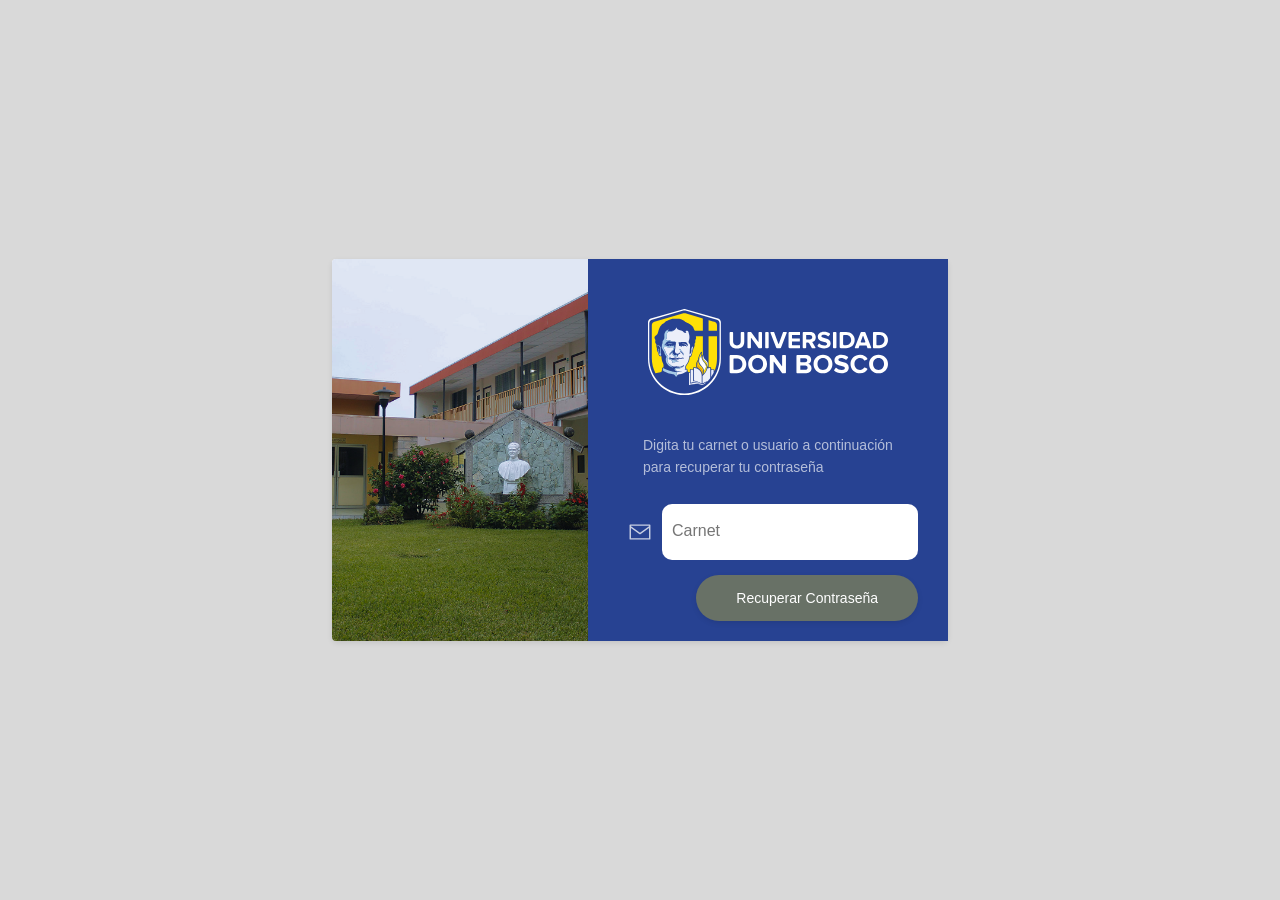
<file: recuperar-password.html>
<!DOCTYPE html>
<html lang="en">
  <head>
    <meta charset="UTF-8" />
    <title>UDB Life</title>
    <link rel="stylesheet" href="css/style-login.css" />
  </head>

  <body>
    <div class="session">
      <div class="left-pass"></div>
      <form action="" class="log-in" autocomplete="off" id="passForm">
        <!-- <h4>Somos <span>UDB</span></h4 -->
        <img src="css/img/udb_logo UDB color.svg" alt="logo" />
        <p>
          Digita tu carnet o usuario a continuación para recuperar tu contraseña
        </p>
        <div class="floating-label">
          <input
            placeholder="Carnet"
            name="carnet"
            id="carnet"
            autocomplete="on"
          />
          <label for="carnet">Carnet</label>
          <div class="icon">
            <?xml version="1.0" encoding="UTF-8"?>
            <svg
              enable-background="new 0 0 100 100"
              version="1.1"
              viewBox="0 0 100 100"
              xml:space="preserve"
              xmlns="http://www.w3.org/2000/svg"
            >
              <style type="text/css">
                .st0 {
                  fill: none;
                }
              </style>
              <g transform="translate(0 -952.36)">
                <path
                  d="m17.5 977c-1.3 0-2.4 1.1-2.4 2.4v45.9c0 1.3 1.1 2.4 2.4 2.4h64.9c1.3 0 2.4-1.1 2.4-2.4v-45.9c0-1.3-1.1-2.4-2.4-2.4h-64.9zm2.4 4.8h60.2v1.2l-30.1 22-30.1-22v-1.2zm0 7l28.7 21c0.8 0.6 2 0.6 2.8 0l28.7-21v34.1h-60.2v-34.1z"
                  fill="#ffffff"
                />
              </g>
              <rect class="st0" width="100" height="100" />
            </svg>
          </div>
        </div>

        <button type="submit" class="loginBtn">Recuperar Contraseña</button>
      </form>
    </div>
    <script src="js/pass-recovery.js"></script>
  </body>
</html>
</file>
<file: css/style-login.css>
* {
  font-family: -apple-system, BlinkMacSystemFont, "San Francisco", Helvetica,
    Arial, sans-serif;
  font-weight: 300;
  margin: 0;
}

html,
body {
  height: 100vh;
  width: 100vw;
  margin: 0 0;
  display: flex;
  align-items: flex-start;
  justify-content: flex-start;
  background: #d9d9d9;
}

h4 {
  font-size: 24px;
  font-weight: 600;
  color: #fff;
  opacity: 0.85;
}

label {
  font-size: 12.5px;
  color: #000000;
  opacity: 0.8;
  font-weight: 400;
  margin-left: 20px;
}

form {
  padding: 40px 30px;
  background: #274292;
  display: flex;
  flex-direction: column;
  align-items: flex-start;
  padding-bottom: 20px;
  width: 300px;
}
form h4 {
  margin-bottom: 20px;
  color: rgba(255, 255, 255, 0.5);
}
form h4 span {
  color: #fff;
  font-weight: 700;
}
form p {
  line-height: 155%;
  font-size: 14px;
  color: #fff;
  opacity: 0.65;
  font-weight: 400;
  max-width: 300px;
  margin: 25px;
  margin-top: 0px;
}

a.discrete {
  color: rgba(255, 255, 255, 0.4);
  font-size: 14px;
  border-bottom: solid 1px rgba(255, 255, 255, 0);
  padding-bottom: 4px;
  margin-left: auto;
  font-weight: 300;
  transition: all 0.3s ease;
  margin-top: 40px;
  text-decoration: none;
}
a.discrete:hover {
  border-bottom: solid 1px rgba(255, 255, 255, 0.2);
}

button {
  width: auto;
  min-width: 100px;
  border-radius: 24px;
  text-align: center;
  padding: 15px 40px;
  margin-top: 5px;
  background-color: rgba(255, 221, 0, 0.3);
  color: #fff;
  font-size: 14px;
  margin-left: auto;
  font-weight: 500;
  box-shadow: 0px 2px 6px -1px rgba(0, 0, 0, 0.13);
  border: none;
  transition: all 0.3s ease;
  outline: 0;
}
button:hover {
  transform: translateY(-3px);
  box-shadow: 0 2px 6px -1px rgba(182, 157, 230, 0.65);
}
button:hover:active {
  transform: scale(0.99);
}

input {
  font-size: 16px;
  padding: 20px 10px;
  height: 56px;
  border: none;
  border-bottom: solid 1px rgba(255, 255, 255, 0.1);
  background: #fff;
  width: 280px;
  box-sizing: border-box;
  transition: all 0.3s linear;
  color: #000;
  font-weight: 400;
  border-radius: 10px;
}
input:focus {
  border-bottom: solid 1px #fff;
  outline: 0;
  box-shadow: 0 2px 6px -8px rgba(255, 255, 255, 0.45);
}

.floating-label {
  position: relative;
  margin-bottom: 10px;
  width: 100%;
}
.floating-label label {
  position: absolute;
  top: calc(50% - 7px);
  left: 0;
  opacity: 0;
  transition: all 0.3s ease;
  padding-left: 34px;
}
.floating-label input {
  width: calc(100% - 44px);
  margin-left: auto;
  display: flex;
}
.floating-label .icon {
  position: absolute;
  top: 0;
  left: 0;
  height: 56px;
  width: 44px;
  display: flex;
}
.floating-label .icon svg {
  height: 30px;
  width: 30px;
  opacity: 0.75;
  margin: auto;
  transition: all 0.3s ease;
}
.floating-label .icon svg path {
  transition: all 0.3s ease;
}
.floating-label input:not(:-moz-placeholder-shown) {
  padding: 28px 0px 12px 10px;
}
.floating-label input:not(:-ms-input-placeholder) {
  padding: 28px 0px 12px 10px;
}
.floating-label input:not(:placeholder-shown) {
  padding: 28px 0px 12px 10px;
}
.floating-label input:not(:-moz-placeholder-shown) + label {
  transform: translateY(-10px);
  opacity: 0.7;
}
.floating-label input:not(:-ms-input-placeholder) + label {
  transform: translateY(-10px);
  opacity: 0.7;
}
.floating-label input:not(:placeholder-shown) + label {
  transform: translateY(-10px);
  opacity: 0.7;
}
.floating-label input:valid:not(:-moz-placeholder-shown) + label + .icon svg {
  opacity: 1;
}
.floating-label input:valid:not(:-ms-input-placeholder) + label + .icon svg {
  opacity: 1;
}
.floating-label input:valid:not(:placeholder-shown) + label + .icon svg {
  opacity: 1;
}
.floating-label
  input:valid:not(:-moz-placeholder-shown)
  + label
  + .icon
  svg
  path {
  fill: #ff6f6f;
}
.floating-label
  input:valid:not(:-ms-input-placeholder)
  + label
  + .icon
  svg
  path {
  fill: #ff6f6f;
}
.floating-label input:valid:not(:placeholder-shown) + label + .icon svg path {
  fill: #ffdf00;
}
.floating-label input:not(:valid):not(:focus) + label + .icon {
  -webkit-animation-name: shake-shake;
  animation-name: shake-shake;
  -webkit-animation-duration: 0.3s;
  animation-duration: 0.3s;
}

@-webkit-keyframes shake-shake {
  0% {
    transform: translateX(-3px);
  }
  20% {
    transform: translateX(3px);
  }
  40% {
    transform: translateX(-3px);
  }
  60% {
    transform: translateX(3px);
  }
  80% {
    transform: translateX(-3px);
  }
  100% {
    transform: translateX(0px);
  }
}

@keyframes shake-shake {
  0% {
    transform: translateX(-3px);
  }
  20% {
    transform: translateX(3px);
  }
  40% {
    transform: translateX(-3px);
  }
  60% {
    transform: translateX(3px);
  }
  80% {
    transform: translateX(-3px);
  }
  100% {
    transform: translateX(0px);
  }
}
.session {
  display: flex;
  flex-direction: row;
  width: auto;
  height: auto;
  margin: auto auto;
  background: #ffffff;
  border-radius: 4px;
  box-shadow: 0px 2px 6px -1px rgba(0, 0, 0, 0.12);
}

.left {
  width: 20vw;
  height: auto;
  min-height: 100%;
  position: relative;
  background-image: url("img/image 2.png");
  background-size: cover;
  border-top-left-radius: 4px;
  border-bottom-left-radius: 4px;
}
.left svg {
  height: 40px;
  width: auto;
  margin: 20px;
}

form img {
  width: 80%;
  margin-top: 10px;
  margin-bottom: 40px;
  align-self: center;
}

.left-pass {
  width: 20vw;
  height: auto;
  min-height: 100%;
  position: relative;
  background-image: url("img/image 3.png");
  background-size: cover;
  border-top-left-radius: 4px;
  border-bottom-left-radius: 4px;
}
.left-pass svg {
  height: 40px;
  width: auto;
  margin: 20px;
}
</file>
